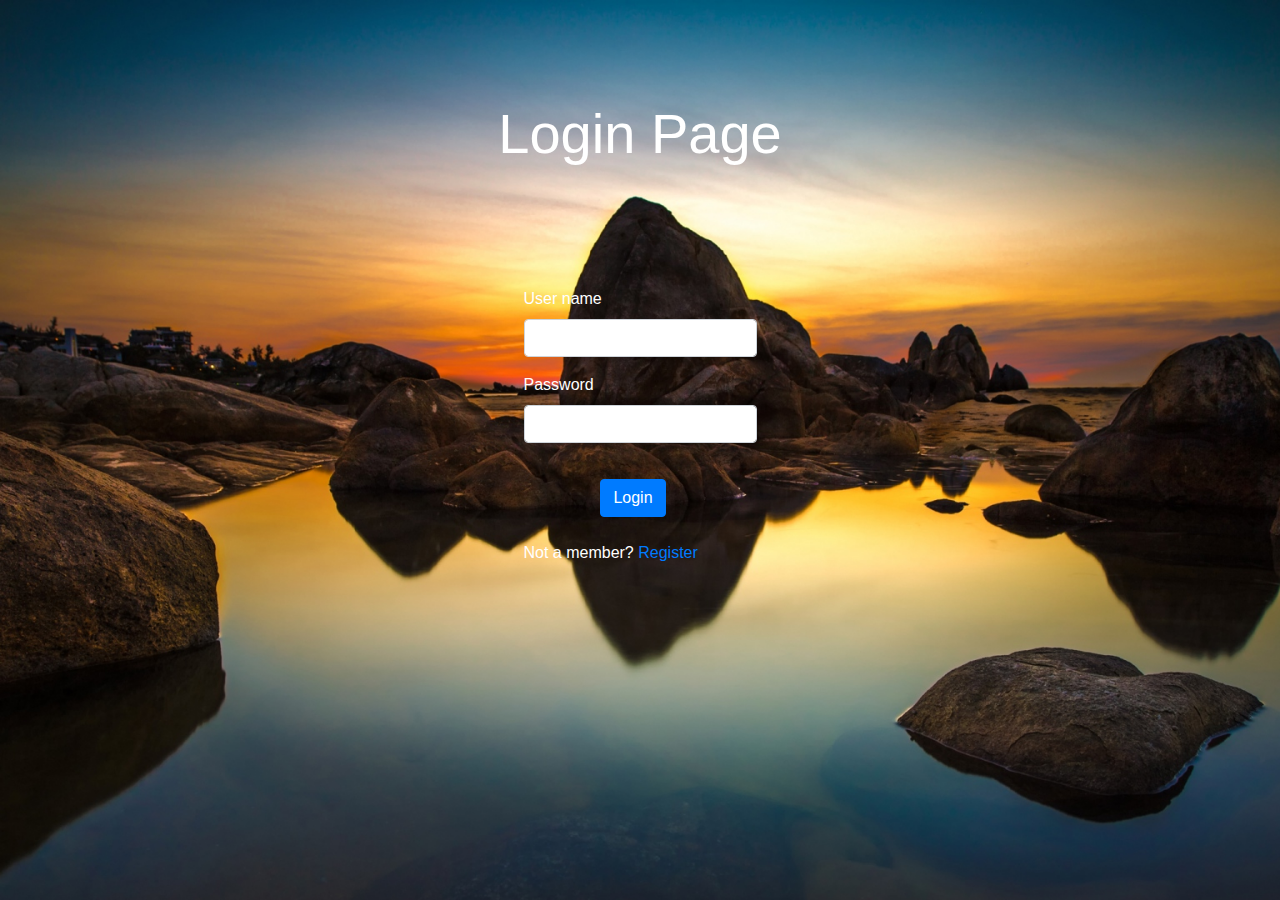
<file: Shaked & Nir Project/index.html>
<!DOCTYPE html>
<html lang="en">

<head>
    <meta charset="UTF-8">
    <meta name="viewport" content="width=device-width, initial-scale=1.0">
    <title>Login</title>
    <link rel="stylesheet" href="https://stackpath.bootstrapcdn.com/bootstrap/4.5.0/css/bootstrap.min.css">
    <script src="https://ajax.googleapis.com/ajax/libs/jquery/3.5.1/jquery.min.js"></script>
    <script src="https://cdn.jsdelivr.net/npm/popper.js@1.16.0/dist/umd/popper.min.js">
    </script>
    <script src="https://stackpath.bootstrapcdn.com/bootstrap/4.5.0/js/bootstrap.min.js">
    </script>
    <script src="./js/function.js"></script>
    <script src="./js/main.js" defer type="module"></script>
    <link rel="stylesheet" href="./css/profilePage.css">
</head>

<body onload="loginPageLoaded()">

    <div class="container">
        <h1 id="titleProfile" class="display-4 row justify-content-center">Login Page</h1>
    </div>
    <div class="login_img">
    </div>
    <div class="container-fluid">
        <div class="row justify-content-center">
            <div class="justify-content-center">
                <form id="login-form">
                    <div class="form-group">
                        <label for="user_name">User name</label>
                        <input type="text" class="form-control" id="user_name">
                    </div>
                    <div class="form-group">
                        <label for="password">Password</label>
                        <input type="password" class="form-control" id="password">
                    </div>
                    <button id="loginBtn" type="submit" class="btn btn-primary justify-content-center">Login</button>
                </form>

                <p class="mt-4" style="color: white;">
                    Not a member? <a href="./register.html">Register</a>
                </p>
            </div>
        </div>
    </div>


</body>

</html>
</file>
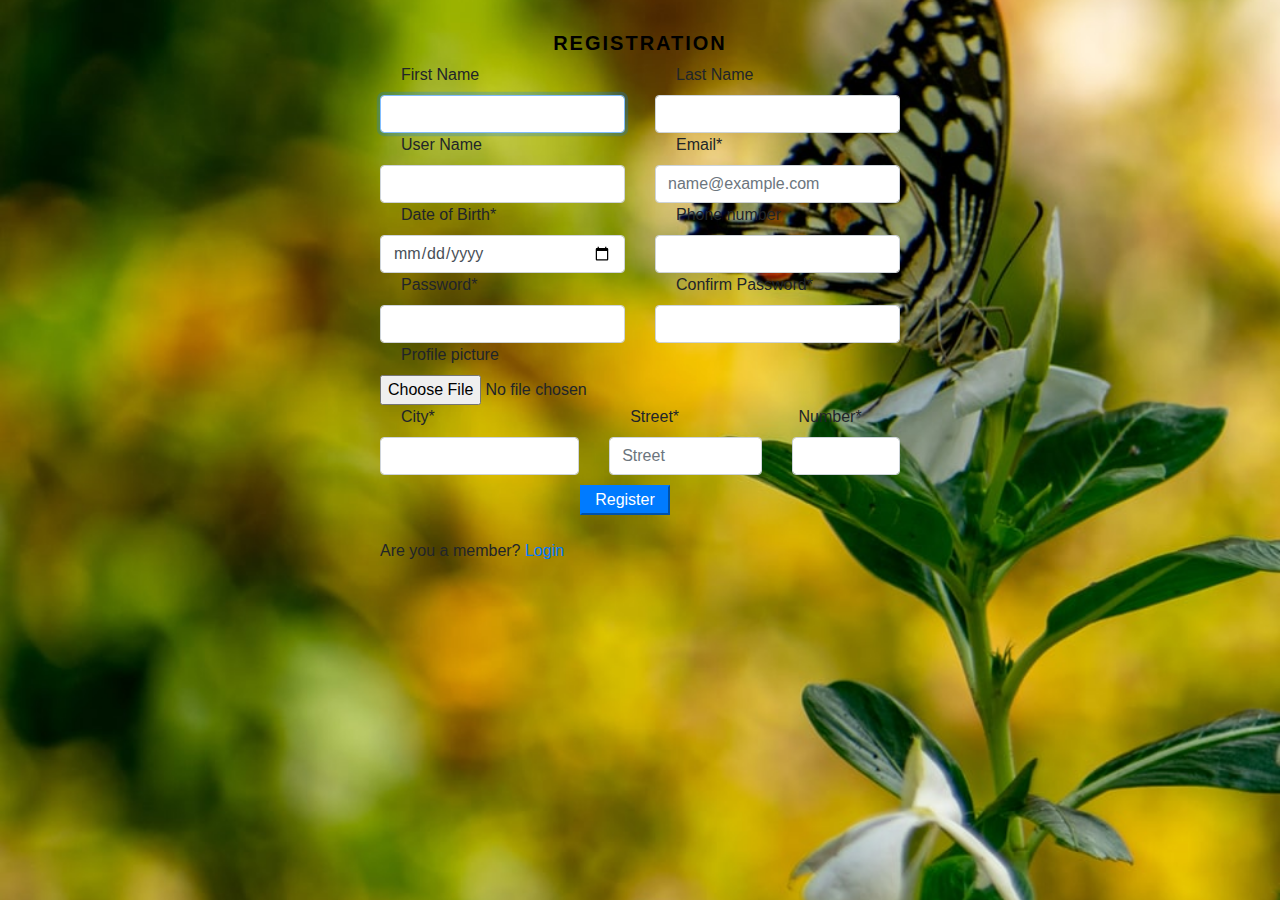
<file: Shaked & Nir Project/register.html>
<!DOCTYPE html>
<html lang="en">

<head>
    <meta charset="UTF-8">
    <meta name="viewport" content="width=device-width, initial-scale=1.0">
    <title>Register-Page</title>
    <link rel="stylesheet" href="https://stackpath.bootstrapcdn.com/bootstrap/4.5.0/css/bootstrap.min.css">
    <script src="https://ajax.googleapis.com/ajax/libs/jquery/3.5.1/jquery.min.js"></script>
    <script src="https://cdn.jsdelivr.net/npm/popper.js@1.16.0/dist/umd/popper.min.js">
    </script>
    <script src="https://stackpath.bootstrapcdn.com/bootstrap/4.5.0/js/bootstrap.min.js">
    </script>
    <script src="./js/main.js" defer type="module"></script>
    <link rel="stylesheet" href="css/style.css">
</head>

<body class="form">

    <div class="container">
        <form id="form-horizontal" role="form">
            <h2 id="h2forUpdatePage">Registration</h2>
            <div class="form row">
                <div class="form-group col-xl-6">
                    <label for="firstName" class="col-sm-12 control-label">First Name</label>
                    <input type="text" required id="firstName" class="form-control" autofocus>

                </div>
                <div class="form-group col-xl-6">
                    <label for="lastName" class="col-sm-12 control-label">Last Name</label>
                    <input type="text" required id="lastName" class="form-control" autofocus>
                </div>
                <div class="form-group col-xl-6">
                    <label for="userName" class="col-sm-12 control-label">User Name</label>
                    <input type="text" required id="userName" class="form-control" autofocus>
                </div>
                <div class="form-group col-xl-6">
                    <label for="email" class="col-sm-12 control-label">Email* </label>
                    <input type="email" required id="email" class="form-control" placeholder="name@example.com"
                        name="email">
                </div>
                <div class="form-group col-xl-6">
                    <label for="birthDate" class="col-sm-12 control-label">Date of Birth*</label>
                    <input type="date" required id="birthDate" class="form-control">
                </div>
                <div class="form-group col-xl-6">

                    <label for="phoneNumber" class="col-sm-12 control-label">Phone number </label>
                    <input type="number" required id="phoneNumber" class="form-control">
                </div>
            </div>
            <div class="form row">
                <div class="form-group col-xl-6">
                    <label for="password" class="col-sm-12 control-label">Password*</label>
                    <input type="password" required id="password"  class="form-control">
                </div>
                <div class="form-group col-xl-6">
                    <label for="password" class="col-sm-12 control-label">Confirm Password*</label>
                    <input type="password" required id="confirm_password" class="form-control">
                </div>
            </div>
            <div id="myFileHide" class="form-group">
                <label for="file" class="col-sm-5 control-label">Profile picture</label>
                <input type="file" id="myFile">
            </div>

            <div class="form row">
                <div class="form-group col-xl-5">
                    <label for="city" class="col-sm-12 control-label">City* </label>
                    <input type="text" list="cities" id="city" required class="form-control">
                    <datalist id="cities"></datalist>
                </div>
                <div class="form-group col-xl-4">
                    <label for="street" class="col-sm-12 control-label">Street* </label>
                    <input type="text" id="street" required placeholder="Street" class="form-control" name="Street">
                </div>
                <div class="form-group col-xl-3" id="FormHomeNumber">
                    <label for="Home_number">Number* </label>
                    <input type="number" required id="HomeNumber" class="form-control" name="Home_number">
                </div>
            </div>
                <button id="btnRegister" type="submit" class="btn-primary btn-block">Register</button>

                <p class="mt-4 justify-content-center">
                    Are you a member? <a href="./index.html">Login</a>
                </p>
        </form> <!-- /form -->
       

    </div> <!-- ./container -->

<script src="./js/manager.js"></script>
</body>

</html>
</file>
<file: Shaked & Nir Project/css/profilePage.css>
html{
    height:100vh;
}
body {
   background: url(../pictures/rock-reflection-australia-profile.jpg) no-repeat center;
   background-size: cover;
}
label{
    color: white;
}

#textProfile{
    color: white;

}

#Update,#Update:hover{
    color: white;
    text-decoration: none;
}
div.btn-group a{
    width: 100%;
    text-align: center;
}
#titleProfile{
    color: white;
    margin-top: 60px;
    margin: 40px 0;
}
#welcome-msg{
    color: white;
    margin-top: 25px;
    margin-left: 30px;
}
.container{
    width: 100%;
    margin-top: 100px;
}

.login_img{
    size: 15px;
}
#login-form{
    margin-top: 80px;
    width: 100%;
   
}
.form-control{
    width: 100%;
}
#loginBtn{
    margin-left: 33%;
    margin-top: 20px;
}
</file>
<file: Shaked & Nir Project/css/style.css>
body {
    background: url(../pictures/body_image.jpg) no-repeat center;
   background-size: cover;
   
}
*[role="form"] {
   max-width: 530px;
   padding: 5px;
   margin: 0 auto;
   border-radius: 0.3em;
   background-color: 242,242,242,0.6;
}

*[role="form"] h2 { 
   font-family: 'Open Sans' , sans-serif;
   font-size: 20px;
   font-weight: 600;
   color: #000000;
   margin-top: 5%;
   text-align: center;
   text-transform: uppercase;
   letter-spacing: 2px;
}
/*
דף הרשמה
*/
/* #FormHomeNumber{
    position: absolute;
    bottom: 0;
    left:60%;
    margin: 0;
    padding: 0;
} */


.form-control{
    margin: 0;
}
.form-group{
    margin: 0;
}
label{
    margin-left: 6px;
}
#btnRegister{
    width: 90px;
 margin-left: 40%;
 margin: 10px 200px;
}
#Update_btn{
    width: 90px;
    margin-left: 40%;
    margin: 10px 200px;
}








/*
profile page css
*/

/* #logout{
    margin-left: 50px;
} */
#LoginNav{
    position: absolute;
    width: 100px;
    height: 100px;
top: 90px;
left: 30px;
}
</file>
